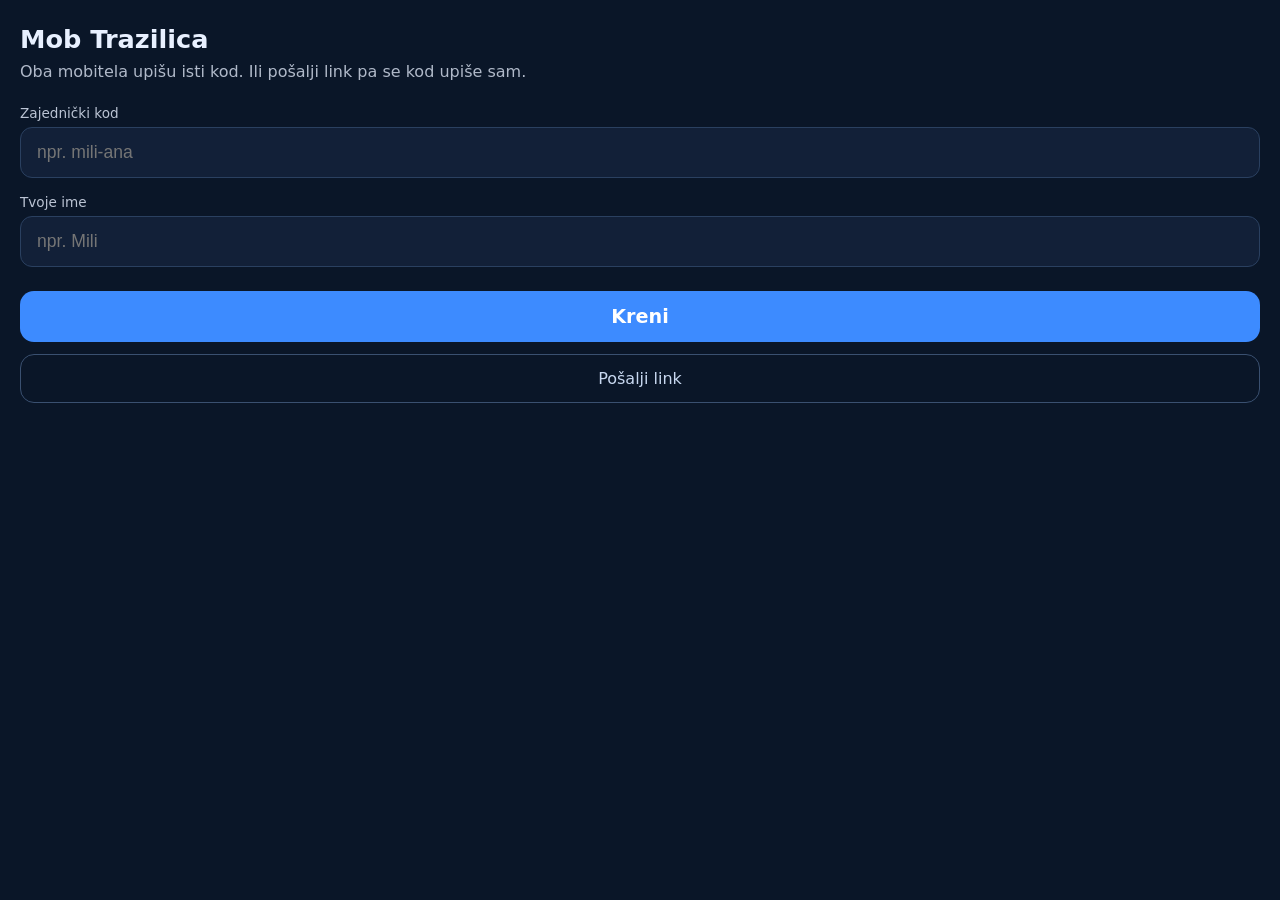
<file: index.html>
<!DOCTYPE html>
<html lang="hr">
<head>
  <meta charset="UTF-8" />
  <meta name="viewport" content="width=device-width, initial-scale=1, viewport-fit=cover" />
  <meta name="apple-mobile-web-app-capable" content="yes" />
  <meta name="mobile-web-app-capable" content="yes" />
  <meta name="apple-mobile-web-app-title" content="Trazilica" />
  <meta name="theme-color" content="#0a1628" />
  <title>Mob Trazilica</title>
  <link rel="manifest" href="manifest.webmanifest" />
  <link rel="icon" href="icon-192.png" />
  <link rel="apple-touch-icon" href="icon-192.png" />
  <link rel="stylesheet" href="styles.css" />
</head>
<body>
  <div id="setup" class="screen">
    <h1>Mob Trazilica</h1>
    <p class="hint">Oba mobitela upišu isti kod. Ili pošalji link pa se kod upiše sam.</p>
    <label for="roomInput">Zajednički kod</label>
    <input id="roomInput" type="text" autocomplete="off" autocapitalize="off" spellcheck="false" placeholder="npr. mili-ana" />
    <label for="nameInput">Tvoje ime</label>
    <input id="nameInput" type="text" autocomplete="nickname" maxlength="20" placeholder="npr. Mili" />
    <button id="joinBtn" type="button" class="primary">Kreni</button>
    <button type="button" class="secondary share-btn">Pošalji link</button>
  </div>

  <div id="main" class="screen hidden">
    <header class="top">
      <span id="peerName">Tražim…</span>
      <span id="statusDot" class="dot"></span>
    </header>

    <div id="vertBlock" class="vert">
      <div id="vertIcon" class="vert-icon"></div>
      <div id="vertText" class="vert-text"></div>
    </div>

    <div class="compass-wrap">
      <svg id="arrow" class="arrow idle" viewBox="0 0 100 100" aria-hidden="true">
        <path d="M50 4 L84 92 L50 72 L16 92 Z" />
      </svg>
    </div>

    <p id="distLine" class="dist"></p>
    <p id="infoLine" class="info"></p>

    <div class="actions">
      <button id="compassBtn" type="button" class="secondary hidden">Uključi kompas</button>
      <button type="button" class="secondary share-btn">Pošalji link</button>
    </div>
  </div>

  <script src="app.js"></script>
</body>
</html>
</file>
<file: styles.css>
* {
  box-sizing: border-box;
}

html,
body {
  margin: 0;
  height: 100%;
  font-family: system-ui, -apple-system, "Segoe UI", Roboto, sans-serif;
  background: #0a1628;
  color: #e8f0ff;
  touch-action: manipulation;
  -webkit-tap-highlight-color: transparent;
}

.hidden {
  display: none !important;
}

.screen {
  min-height: 100%;
  padding: max(16px, env(safe-area-inset-top)) 20px max(24px, env(safe-area-inset-bottom));
  display: flex;
  flex-direction: column;
}

h1 {
  font-size: 1.6rem;
  margin: 8px 0;
}

.hint {
  opacity: 0.75;
  margin: 0 0 24px;
}

label {
  font-size: 0.85rem;
  opacity: 0.8;
  margin-bottom: 6px;
}

input {
  width: 100%;
  padding: 14px 16px;
  margin-bottom: 16px;
  border: 1px solid #2a4060;
  border-radius: 12px;
  background: #122038;
  color: inherit;
  font-size: 1.1rem;
}

button {
  font: inherit;
  border-radius: 14px;
  padding: 14px 20px;
}

.primary {
  margin-top: 8px;
  font-size: 1.2rem;
  font-weight: 700;
  border: none;
  background: #3d8bff;
  color: #fff;
}

.secondary {
  margin-top: 12px;
  border: 1px solid #3a5070;
  background: transparent;
  color: #c8d8f0;
}

.top {
  display: flex;
  justify-content: center;
  align-items: center;
  gap: 10px;
  font-size: 1.2rem;
  font-weight: 600;
}

.dot {
  width: 12px;
  height: 12px;
  border-radius: 50%;
  background: #555;
}

.dot.live {
  background: #3dff8a;
  box-shadow: 0 0 10px #3dff8a;
}

.dot.stale {
  background: #ffb020;
}

.vert {
  text-align: center;
  margin-top: 12px;
  padding: 10px;
  min-height: 84px;
  border-radius: 16px;
  background: #122038;
}

.vert-icon {
  font-size: 2rem;
  font-weight: 800;
}

.vert-text {
  opacity: 0.85;
  margin-top: 4px;
}

.vert.up .vert-icon {
  color: #6ec8ff;
}

.vert.down .vert-icon {
  color: #ff9a6e;
}

.compass-wrap {
  flex: 1;
  display: flex;
  align-items: center;
  justify-content: center;
  min-height: 45vh;
}

.arrow {
  width: min(72vw, 340px);
  height: min(72vw, 340px);
  fill: #5cff9a;
  filter: drop-shadow(0 0 24px rgba(92, 255, 154, 0.45));
  transition: transform 0.2s linear, opacity 0.3s;
}

.arrow.idle {
  opacity: 0.25;
}

.dist {
  text-align: center;
  font-size: 2rem;
  font-weight: 800;
  margin: 0;
}

.info {
  text-align: center;
  opacity: 0.75;
  margin: 6px 0 0;
}

.actions {
  display: flex;
  flex-direction: column;
}
</file>
